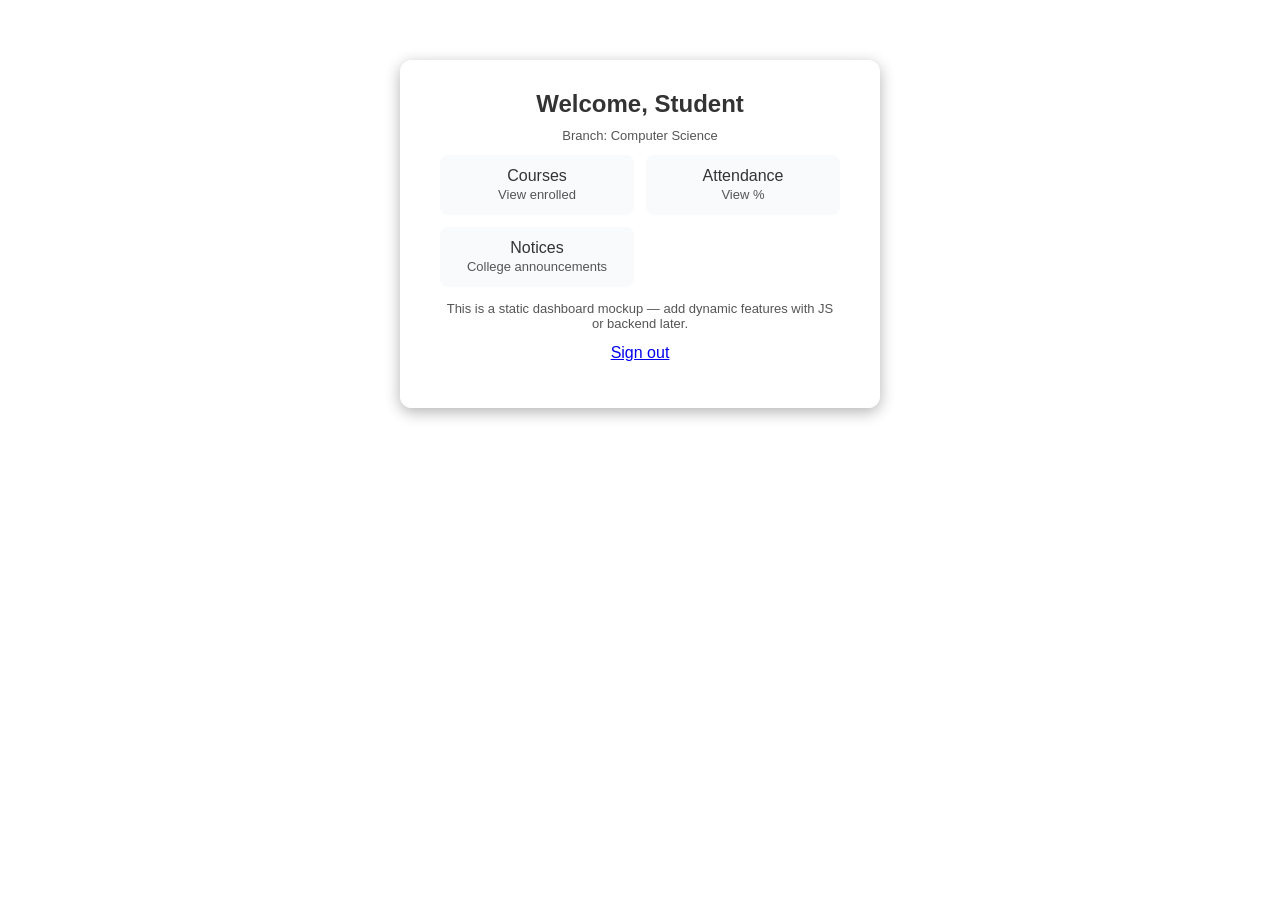
<file: dashboard.html>
<!doctype html>
<html lang="en">
<head>
  <meta charset="utf-8" />
  <meta name="viewport" content="width=device-width,initial-scale=1" />
  <title>College — Dashboard</title>
  <link rel="stylesheet" href="style.css">
</head>
<body>
  <div style="max-width:900px;margin:40px auto;padding:20px">
    <div class="card">
      <h2 style="margin:0 0 6px">Welcome, Student</h2>
      <div class="small" style="margin-bottom:12px">Branch: Computer Science</div>

      <section style="display:grid;grid-template-columns:repeat(auto-fit,minmax(180px,1fr));gap:12px">
        <div style="padding:12px;border-radius:8px;background:#f8fafc">Courses<br><small class="small">View enrolled</small></div>
        <div style="padding:12px;border-radius:8px;background:#f8fafc">Attendance<br><small class="small">View %</small></div>
        <div style="padding:12px;border-radius:8px;background:#f8fafc">Notices<br><small class="small">College announcements</small></div>
      </section>

      <p class="small" style="margin-top:14px">This is a static dashboard mockup — add dynamic features with JS or backend later.</p>
      <p style="margin-top:10px"><a href="login.html" class="link">Sign out</a></p>
    </div>
  </div>
</body>
</html>
</file>
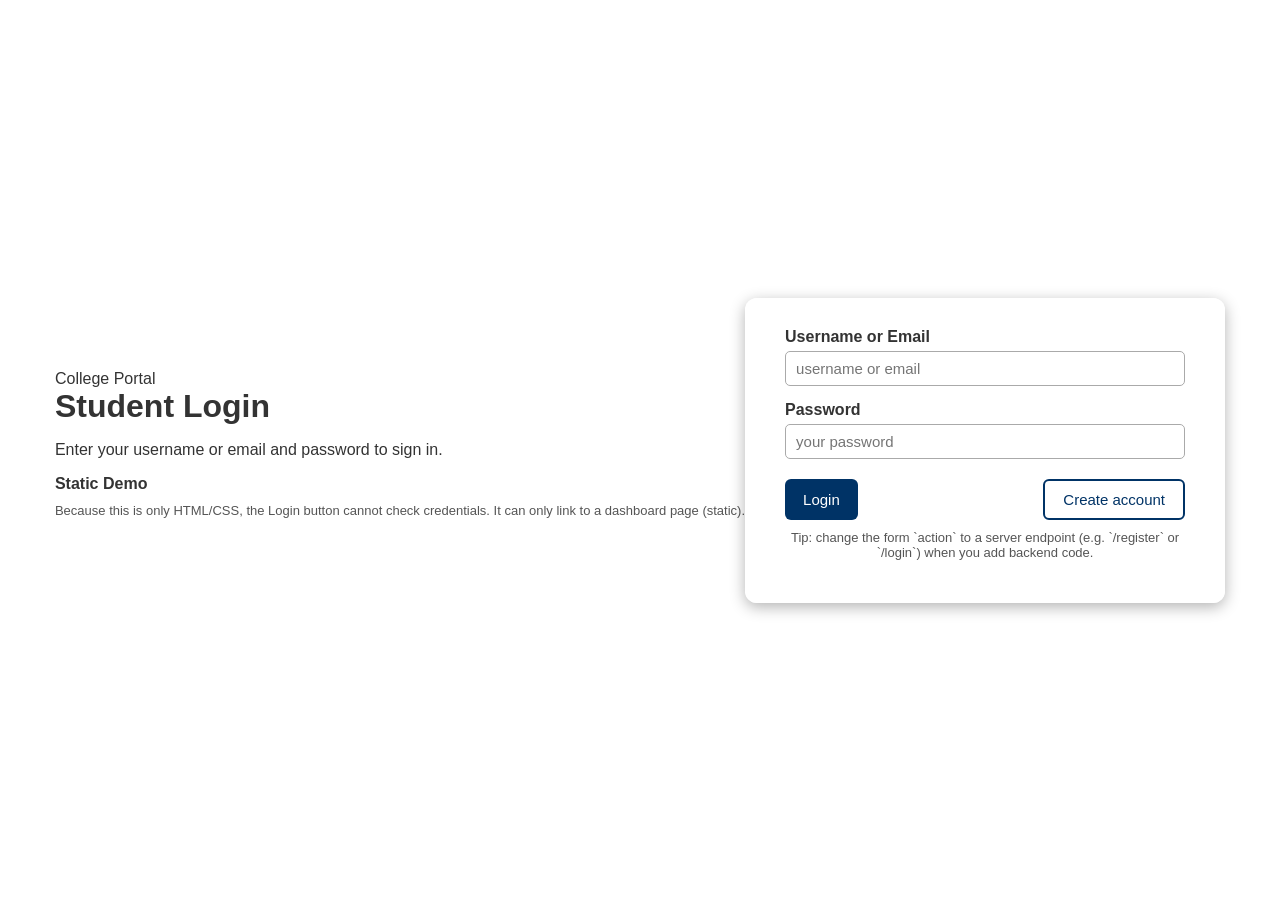
<file: login.html>
<!doctype html>
<html lang="en">
<head>
  <meta charset="utf-8" />
  <meta name="viewport" content="width=device-width,initial-scale=1" />
  <title>College — Login</title>
  <link rel="stylesheet" href="style.css">
</head>
<body>
  <div class="container">
    <div class="info">
      <div class="brand">College Portal</div>
      <h1 style="margin:0 0 8px">Student Login</h1>
      <p class="lead">Enter your username or email and password to sign in.</p>

      <div class="dashboard-preview">
        <strong>Static Demo</strong>
        <p class="small">Because this is only HTML/CSS, the Login button cannot check credentials. It can only link to a dashboard page (static).</p>
      </div>
    </div>

    <div class="card">
      <form action="dashboard.html" method="get" novalidate>
        <!-- form action points to a static dashboard (demo) -->
        <div class="field">
          <label for="user">Username or Email</label>
          <input id="user" name="user" type="text" required placeholder="username or email">
        </div>

        <div class="field">
          <label for="pass">Password</label>
          <input id="pass" name="pass" type="password" required placeholder="your password">
        </div>

        <div class="actions">
          <button type="submit" class="btn">Login</button>
          <a href="register.html" class="btn ghost">Create account</a>
        </div>

        <p class="small" style="margin-top:10px;">
          Tip: change the form `action` to a server endpoint (e.g. `/register` or `/login`) when you add backend code.
        </p>
      </form>
    </div>
  </div>
</body>
</html>
</file>
<file: style.css>
/* GENERAL STYLING */
/* GENERAL STYLING */
body {
  margin: 0;
  font-family: 'Segoe UI', Arial, sans-serif;
  background-image: url('https://images.unsplash.com/photo-1584697964154-13be5479c8f8');
  background-size: cover;
  background-position: center;
  background-repeat: no-repeat;
  color: #333;
  display: flex;
  flex-direction: column;
  min-height: 100vh;
}

/* HEADER */
.college-header {
  background: rgba(0, 0, 0, 0.85);
  display: flex;
  justify-content: space-between;
  align-items: center;
  padding: 10px 30px;
  flex-wrap: wrap;
  color: white;
  box-shadow: 0 2px 5px rgba(0, 0, 0, 0.3);
}

.logo-group img {
  height: 60px;
  margin: 5px;
}

.college-text {
  text-align: center;
  flex: 1;
  color: white;
}

.college-text h2 {
  margin: 5px 0;
  color: white;
  font-size: 1.4rem;
}

.college-text h4 {
  margin: 5px 0;
  font-weight: 400;
}

.college-text p {
  margin: 0;
  font-size: 14px;
  color: #eee;
}

/* MAIN CONTAINER */
.container {
  flex: 1;
  display: flex;
  justify-content: center;
  align-items: center;
  padding: 40px 20px;
}

/* CARD */
.card {
  background: rgba(255, 255, 255, 0.95);
  padding: 30px 40px;
  border-radius: 12px;
  width: 100%;
  max-width: 400px;
  box-shadow: 0 4px 15px rgba(0,0,0,0.3);
  text-align: center;
}

.card h1 {
  margin-bottom: 20px;
  color: #003366;
  font-size: 1.6rem;
}

/* FORM FIELDS */
.field {
  text-align: left;
  margin-bottom: 15px;
}

.field label {
  display: block;
  font-weight: 600;
  margin-bottom: 5px;
}

.field input,
.field select {
  width: 100%;
  padding: 8px 10px;
  border: 1px solid #aaa;
  border-radius: 5px;
  font-size: 15px;
  outline: none;
  box-sizing: border-box;
}

.field input:focus,
.field select:focus {
  border-color: #003366;
}

/* BUTTONS */
.actions {
  display: flex;
  justify-content: space-between;
  margin-top: 20px;
  flex-wrap: wrap;
  gap: 10px;
}

.btn {
  background: #003366;
  color: #fff;
  border: none;
  padding: 10px 18px;
  border-radius: 6px;
  text-decoration: none;
  font-size: 15px;
  cursor: pointer;
  transition: 0.3s;
}

.btn:hover {
  background: #0055aa;
}

.btn.ghost {
  background: transparent;
  border: 2px solid #003366;
  color: #003366;
}

.btn.ghost:hover {
  background: #003366;
  color: #fff;
}

/* SMALL NOTE */
.small {
  font-size: 13px;
  color: #555;
  margin-top: 10px;
}

/* FOOTER */
footer {
  background: rgba(0, 0, 0, 0.8);
  color: #fff;
  text-align: center;
  padding: 12px 0;
  font-size: 14px;
}

/* ---------- RESPONSIVE DESIGN ---------- */

/* 📱 MOBILE VIEW */
@media (max-width: 600px) {
  .college-header {
    flex-direction: column;
    text-align: center;
    padding: 15px;
  }

  .logo-group img {
    height: 45px;
    margin: 3px;
  }

  .college-text h2 {
    font-size: 1.2rem;
  }

  .card {
    padding: 20px;
    max-width: 90%;
  }

  .btn {
    width: 100%;
    text-align: center;
  }

  .actions {
    flex-direction: column;
  }
}

/* 💻 TABLET VIEW */
@media (min-width: 601px) and (max-width: 992px) {
  .college-header {
    flex-direction: row;
    justify-content: space-around;
  }

  .college-text h2 {
    font-size: 1.3rem;
  }

  .card {
    max-width: 450px;
  }
}

/* 🖥️ DESKTOP VIEW */
@media (min-width: 993px) {
  .college-header {
    padding: 15px 50px;
  }

  .college-text h2 {
    font-size: 1.6rem;
  }

  .card {
    max-width: 400px;
  }
}
</file>
